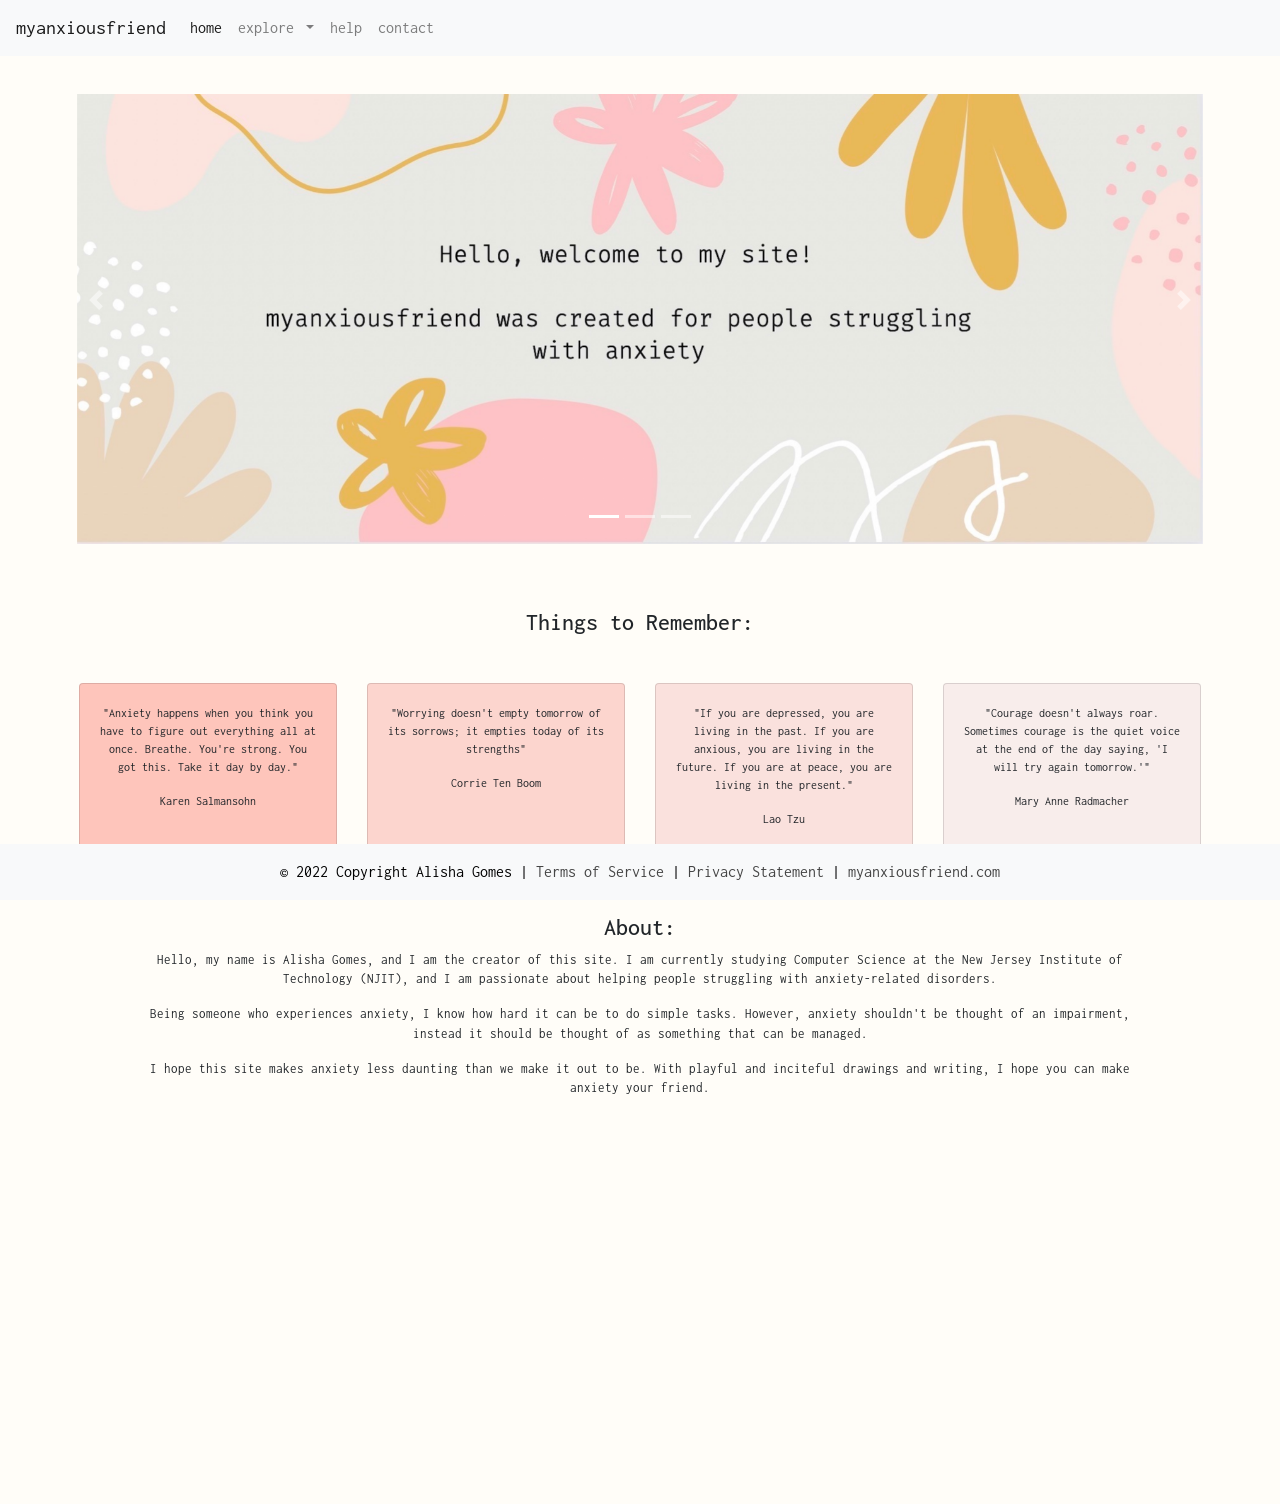
<file: index.html>
<!DOCTYPE html>
<html lang="en">
<head>
  <meta charset="UTF-8">
  <meta http-equiv="X-UA-Compatible" content="IE=edge">
  <meta name="viewport" content="width=device-width, initial-scale=1.0">
  <link rel="stylesheet" href="https://cdn.jsdelivr.net/npm/bootstrap@4.0.0/dist/css/bootstrap.min.css" integrity="sha384-Gn5384xqQ1aoWXA+058RXPxPg6fy4IWvTNh0E263XmFcJlSAwiGgFAW/dAiS6JXm" crossorigin="anonymous">
  <script src="https://code.jquery.com/jquery-3.2.1.slim.min.js" integrity="sha384-KJ3o2DKtIkvYIK3UENzmM7KCkRr/rE9/Qpg6aAZGJwFDMVNA/GpGFF93hXpG5KkN" crossorigin="anonymous"></script>
  <script src="https://cdn.jsdelivr.net/npm/popper.js@1.12.9/dist/umd/popper.min.js" integrity="sha384-ApNbgh9B+Y1QKtv3Rn7W3mgPxhU9K/ScQsAP7hUibX39j7fakFPskvXusvfa0b4Q" crossorigin="anonymous"></script>
  <script src="https://cdn.jsdelivr.net/npm/bootstrap@4.0.0/dist/js/bootstrap.min.js" integrity="sha384-JZR6Spejh4U02d8jOt6vLEHfe/JQGiRRSQQxSfFWpi1MquVdAyjUar5+76PVCmYl" crossorigin="anonymous"></script>
  <link rel="stylesheet" href = "styles.css">
  <link rel="preconnect" href="https://fonts.googleapis.com"> 
  <link rel="preconnect" href="https://fonts.gstatic.com" crossorigin> 
  <link href="https://fonts.googleapis.com/css2?family=Inconsolata:wght@200;400&display=swap" rel="stylesheet">
  <title>myanxiousfriend</title>
</head>
<body>

   <!--NAVIGATION-->
  <nav class="navbar navbar-expand-lg navbar-light bg-light">
    <a class="navbar-brand" href="index.html">myanxiousfriend</a>
    <button class="navbar-toggler" type="button" data-toggle="collapse" data-target="#navbarNavDropdown" aria-controls="navbarNavDropdown" aria-expanded="false" aria-label="Toggle navigation">
      <span class="navbar-toggler-icon"></span>
    </button>
    <div class="collapse navbar-collapse" id="navbarNavDropdown">
      <ul class="navbar-nav">
        <li class="nav-item active">
          <a class="nav-link" href="index.html">home<span class="sr-only">(current)</span></a>
        </li>
      
        <li class="nav-item dropdown">
          <a class="nav-link dropdown-toggle" href="explore.html" id="navbarDropdownMenuLink" data-toggle="dropdown" aria-haspopup="true" aria-expanded="false">
            explore
          </a>
          <div class="dropdown-menu" aria-labelledby="navbarDropdownMenuLink">
            <a class="dropdown-item" href="art.html">art</a>
            <a class="dropdown-item" href="blog.html">blog</a>
          </div>
          <li class="nav-item">
            <a class="nav-link" href="help.html">help</a>
          </li>
          <li class="nav-item">
            <a class="nav-link" href="contact.html">contact</a>
          </li>
        </li>
      </ul>
    </div>
  </nav>

   <!--CAROUSEL-->

  <div id="carouselExampleIndicators" class="carousel slide" data-ride="carousel">
    <ol class="carousel-indicators">
      <li data-target="#carouselExampleIndicators" data-slide-to="0" class="active"></li>
      <li data-target="#carouselExampleIndicators" data-slide-to="1"></li>
      <li data-target="#carouselExampleIndicators" data-slide-to="2"></li>
    </ol>
    <div class="carousel-inner">
      <div class="carousel-item active" >
        <img class="d-block w-100" src="1st.jpg" alt="First slide">
      </div>
      <div class="carousel-item">
        <img class="d-block w-100" src="2nd.jpg" alt="Second slide">
      </div>
      <div class="carousel-item">
        <img class="d-block w-100" src="3rd.jpg" alt="Third slide">
      </div>
    </div>
    <a class="carousel-control-prev" href="#carouselExampleIndicators" role="button" data-slide="prev">
      <span class="carousel-control-prev-icon" aria-hidden="true"></span>
      <span class="sr-only">Previous</span>
    </a>
    <a class="carousel-control-next" href="#carouselExampleIndicators" role="button" data-slide="next">
      <span class="carousel-control-next-icon" aria-hidden="true"></span>
      <span class="sr-only">Next</span>
    </a>
  </div>


  <h2 id = "things-to-remember">Things to Remember:</h2>

  <!--CARDS-->
  <div class="card-deck">
    <div class="card" style= "background-color:#FEC5BB">
      <div class="card-body text-center">
        <p class="card-text">"Anxiety happens when you think you have to figure out everything all at once. Breathe. You're strong. You got this. Take it day by day."</p>
        <p class="card-text">Karen Salmansohn</p>
      </div>
    </div>
    <div class="card" style= "background-color:#FCD5CE">
      <div class="card-body text-center">
        <p class="card-text">"Worrying doesn't empty tomorrow of its sorrows; it empties today of its strengths"</p>
        <p class = "card-text">Corrie Ten Boom</p>
      </div>
    </div>
    <div class="card" style= "background-color:#FAE1DD">
      <div class="card-body text-center">
        <p class="card-text">"If you are depressed, you are living in the past. If you are anxious, you are living in the future. If you are at peace, you are living in the present."</p>
        <p class = "card-text">Lao Tzu</p>
      </div>
    </div>
    <div class="card" style= "background-color:#F8EDEB">
      <div class="card-body text-center">
        <p class="card-text">"Courage doesn't always roar. Sometimes courage is the quiet voice at the end of the day saying, 'I will try again tomorrow.'"</p>
        <p class="card-text">Mary Anne Radmacher</p>
      </div>
    </div> 
  </div>

  <h2 id = "about">About:</h2>
  <p id = "about-p">Hello, my name is Alisha Gomes, and I am the creator of this site. I am currently studying Computer Science at the New Jersey Institute of Technology (NJIT), and I am passionate about helping people struggling with anxiety-related disorders.</p>
  <p id = "about-p2">Being someone who experiences anxiety, I know how hard it can be to do simple tasks. However, anxiety shouldn't be thought of an impairment, instead it should be thought of as something that can be managed.</p>
  <p id = "about-p3">I hope this site makes anxiety less daunting than we make it out to be. With playful and inciteful drawings and writing, I hope you can make anxiety your friend. </p>
  

  <!--video-->
  
    <video width="25%" height="25%" autoplay loop>
      <source src="video.mov" type="video/mp4">
    Your browser does not support the video tag.
    </video>
  


  <!--FOOTER-->
  <footer class="text-center text-white fixed-bottom">
    <div class="container p-4"></div>
    <div class="text-center p-3 bg-light" style="color: black;">
      © 2022 Copyright Alisha Gomes | <a href="terms.html" target="_blank">Terms of Service</a> | <a href="privacy.html" target="_blank">Privacy Statement</a> |
      <a href="https://mdbootstrap.com/">myanxiousfriend.com</a>
    </div>
  </footer>
</body>
</html>
</file>
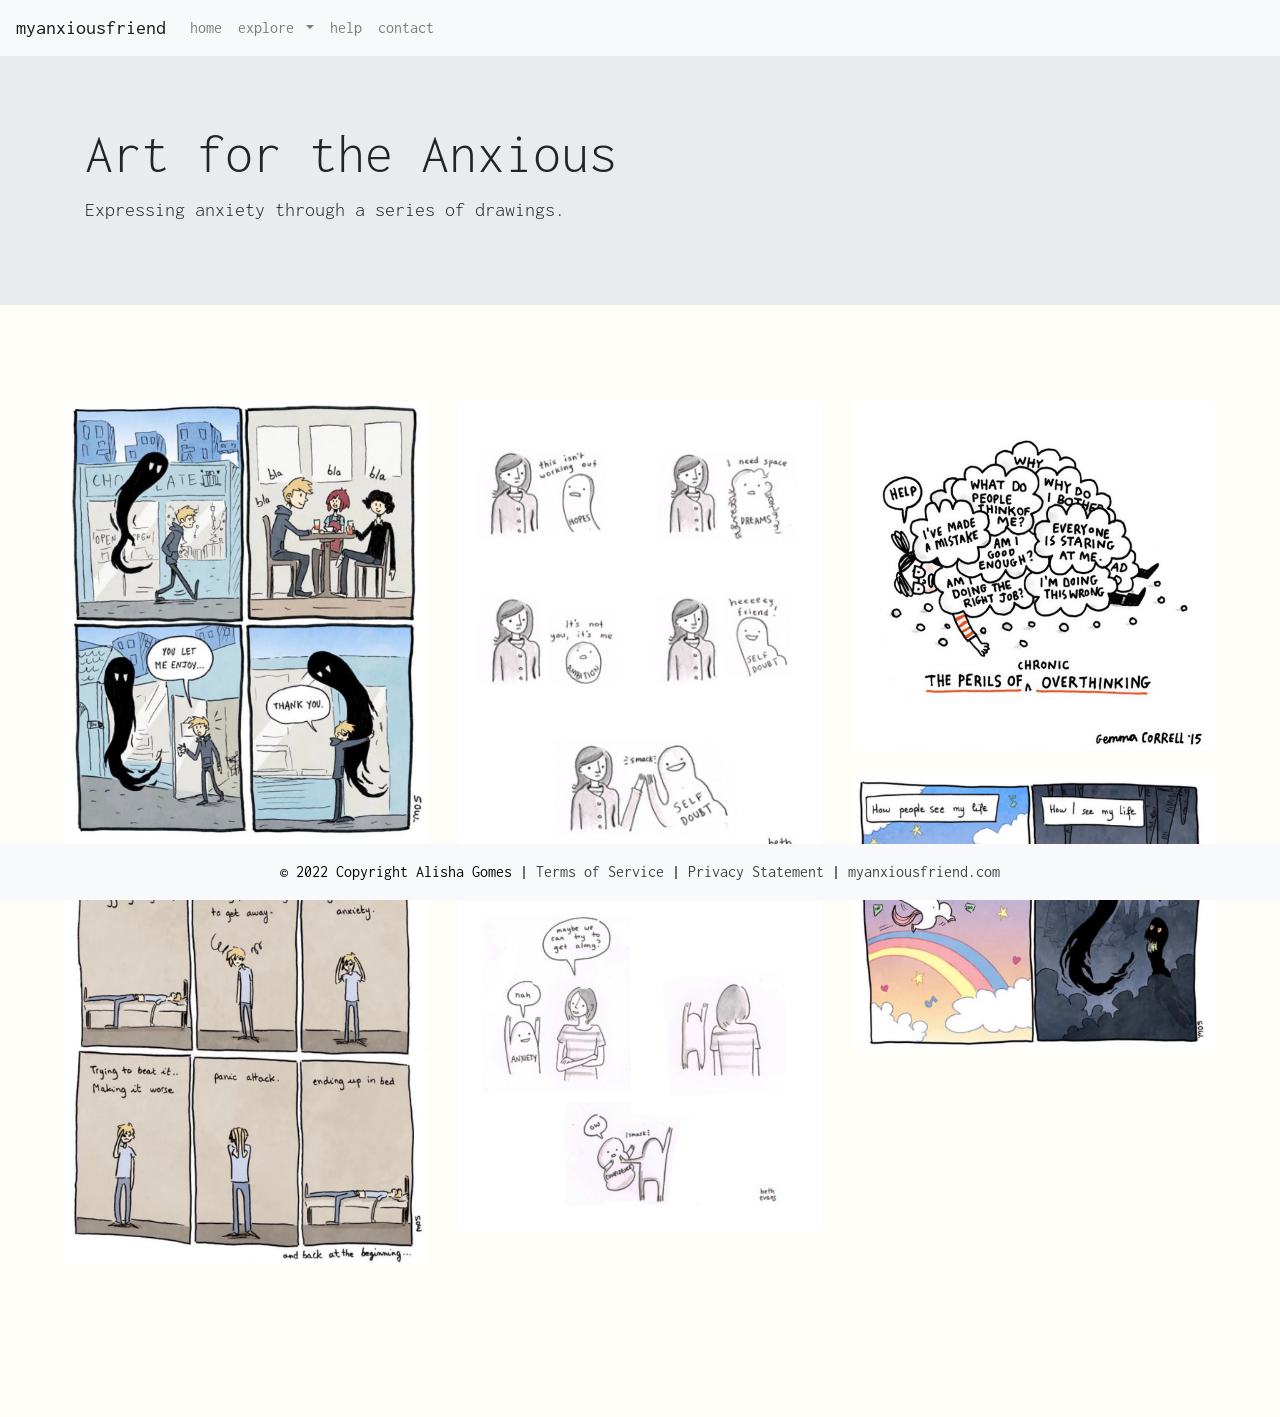
<file: art.html>
<!DOCTYPE html>
<html lang="en">
<head>
  <meta charset="UTF-8">
  <meta http-equiv="X-UA-Compatible" content="IE=edge">
  <meta name="viewport" content="width=device-width, initial-scale=1.0">
  <link rel="stylesheet" href="https://cdn.jsdelivr.net/npm/bootstrap@4.0.0/dist/css/bootstrap.min.css" integrity="sha384-Gn5384xqQ1aoWXA+058RXPxPg6fy4IWvTNh0E263XmFcJlSAwiGgFAW/dAiS6JXm" crossorigin="anonymous">
  <script src="https://code.jquery.com/jquery-3.2.1.slim.min.js" integrity="sha384-KJ3o2DKtIkvYIK3UENzmM7KCkRr/rE9/Qpg6aAZGJwFDMVNA/GpGFF93hXpG5KkN" crossorigin="anonymous"></script>
  <script src="https://cdn.jsdelivr.net/npm/popper.js@1.12.9/dist/umd/popper.min.js" integrity="sha384-ApNbgh9B+Y1QKtv3Rn7W3mgPxhU9K/ScQsAP7hUibX39j7fakFPskvXusvfa0b4Q" crossorigin="anonymous"></script>
  <script src="https://cdn.jsdelivr.net/npm/bootstrap@4.0.0/dist/js/bootstrap.min.js" integrity="sha384-JZR6Spejh4U02d8jOt6vLEHfe/JQGiRRSQQxSfFWpi1MquVdAyjUar5+76PVCmYl" crossorigin="anonymous"></script>
  <title>myanxiousfriend</title>
  <link rel="preconnect" href="https://fonts.googleapis.com"> 
  <link rel="preconnect" href="https://fonts.gstatic.com" crossorigin> 
  <link href="https://fonts.googleapis.com/css2?family=Inconsolata:wght@200;400&display=swap" rel="stylesheet">
  <link rel="stylesheet" href = "styles.css">
</head>
<body>
  <nav class="navbar navbar-expand-lg navbar-light bg-light">
    <a class="navbar-brand" href="index.html">myanxiousfriend</a>
    <button class="navbar-toggler" type="button" data-toggle="collapse" data-target="#navbarNavDropdown" aria-controls="navbarNavDropdown" aria-expanded="false" aria-label="Toggle navigation">
      <span class="navbar-toggler-icon"></span>
    </button>
    <div class="collapse navbar-collapse" id="navbarNavDropdown">
      <ul class="navbar-nav">
        <li class="nav-item">
          <a class="nav-link" href="index.html">home<span class="sr-only">(current)</span></a>
        </li>
      
        <li class="nav-item dropdown">
          <a class="nav-link dropdown-toggle" href="explore.html" id="navbarDropdownMenuLink" data-toggle="dropdown" aria-haspopup="true" aria-expanded="false">
            explore
          </a>
          <div class="dropdown-menu" aria-labelledby="navbarDropdownMenuLink">
            <a class="dropdown-item active" href="art.html">art</a>
            <a class="dropdown-item" href="blog.html">blog</a>
          </div>
          <li class="nav-item">
            <a class="nav-link" href="help.html">help</a>
          </li>
          <li class="nav-item">
            <a class="nav-link" href="contact.html">contact</a>
          </li>
        </li>
      </ul>
    </div>
  </nav>

   <!--JUMBOTRON-->
   <div class="jumbotron jumbotron-fluid">
    <div class="container">
      <h1 class="display-4">Art for the Anxious</h1>
      <p class="lead">Expressing anxiety through a series of drawings.</p>
    </div>
  </div>


  <!--GALLERY from https://mdbootstrap.com/docs/standard/extended/gallery/-->
  <div id = "gallery">
    <!-- Gallery -->
  <div class="row">
    <div class="col-lg-4 col-md-12 mb-4 mb-lg-0">
      <img
        src="picture1.jpg"
        class="w-100 shadow-1-strong rounded mb-4"
        alt="Cartoon of Anxiety"
      />

      <img
        src="picture2.jpg"
        class="w-100 shadow-1-strong rounded mb-4"
        alt="Cartoon of Anxiety"
      />
    </div>

    <div class="col-lg-4 mb-4 mb-lg-0">
      <img
        src="picture3.jpg"
        class="w-100 shadow-1-strong rounded mb-4"
        alt="Cartoon of Anxiety"
      />

      <img
        src="picture4.jpg"
        class="w-100 shadow-1-strong rounded mb-4"
        alt="Cartoon of Anxiety"
      />
    </div>

    <div class="col-lg-4 mb-4 mb-lg-0">
      <img
        src="picture5.jpg"
        class="w-100 shadow-1-strong rounded mb-4"
        alt="Cartoon of Anxiety"
      />

      <img
        src="picture6.jpg"
        class="w-100 shadow-1-strong rounded mb-4"
        alt="Cartoon of Anxiety"
      />
    </div>
 </div>
<!-- Gallery -->
  </div>


  <!--FOOTER-->
  <footer class="text-center text-white fixed-bottom">
    <div class="container p-4"></div>
    <div class="text-center p-3 bg-light" style="color: black;">
      © 2022 Copyright Alisha Gomes | <a href="terms.html" target="_blank">Terms of Service</a> | <a href="privacy.html" target="_blank">Privacy Statement</a> |
      <a href="https://mdbootstrap.com/">myanxiousfriend.com</a>
    </div>
  </footer>
</body>
</html>
</file>
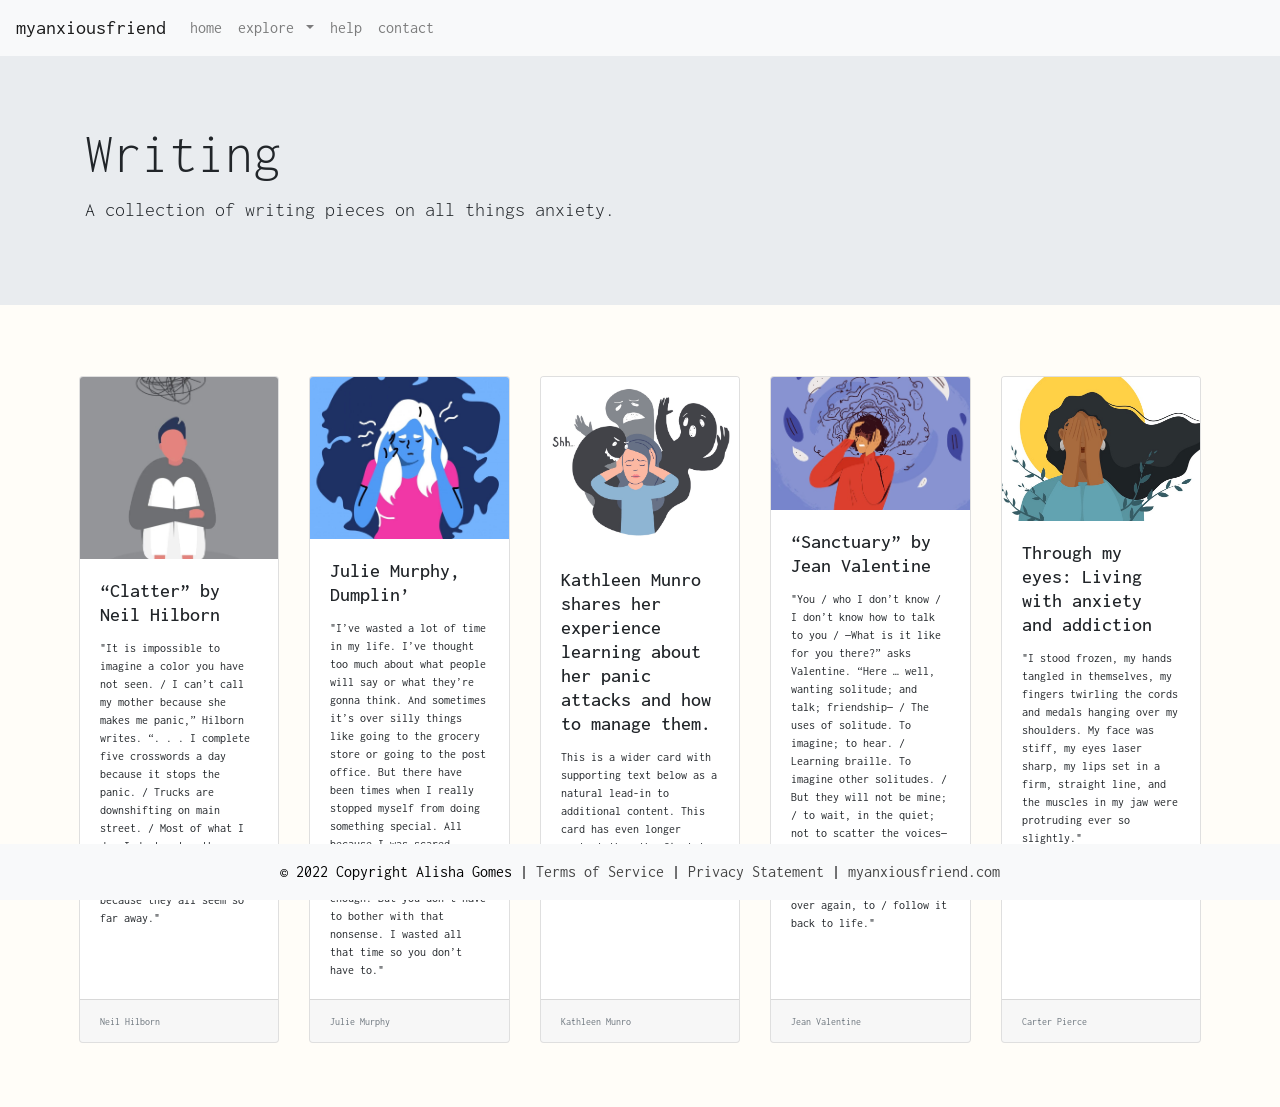
<file: blog.html>
<!DOCTYPE html>
<html lang="en">
<head>
  <meta charset="UTF-8">
  <meta http-equiv="X-UA-Compatible" content="IE=edge">
  <meta name="viewport" content="width=device-width, initial-scale=1.0">
  <link rel="stylesheet" href="https://cdn.jsdelivr.net/npm/bootstrap@4.0.0/dist/css/bootstrap.min.css" integrity="sha384-Gn5384xqQ1aoWXA+058RXPxPg6fy4IWvTNh0E263XmFcJlSAwiGgFAW/dAiS6JXm" crossorigin="anonymous">
  <script src="https://code.jquery.com/jquery-3.2.1.slim.min.js" integrity="sha384-KJ3o2DKtIkvYIK3UENzmM7KCkRr/rE9/Qpg6aAZGJwFDMVNA/GpGFF93hXpG5KkN" crossorigin="anonymous"></script>
  <script src="https://cdn.jsdelivr.net/npm/popper.js@1.12.9/dist/umd/popper.min.js" integrity="sha384-ApNbgh9B+Y1QKtv3Rn7W3mgPxhU9K/ScQsAP7hUibX39j7fakFPskvXusvfa0b4Q" crossorigin="anonymous"></script>
  <script src="https://cdn.jsdelivr.net/npm/bootstrap@4.0.0/dist/js/bootstrap.min.js" integrity="sha384-JZR6Spejh4U02d8jOt6vLEHfe/JQGiRRSQQxSfFWpi1MquVdAyjUar5+76PVCmYl" crossorigin="anonymous"></script>
  <title>myanxiousfriend</title>
  <link rel="preconnect" href="https://fonts.googleapis.com"> 
  <link rel="preconnect" href="https://fonts.gstatic.com" crossorigin> 
  <link href="https://fonts.googleapis.com/css2?family=Inconsolata:wght@200;400&display=swap" rel="stylesheet">
  <link rel="stylesheet" href = "styles.css">
</head>
<body>
  <nav class="navbar navbar-expand-lg navbar-light bg-light">
    <a class="navbar-brand" href="index.html">myanxiousfriend</a>
    <button class="navbar-toggler" type="button" data-toggle="collapse" data-target="#navbarNavDropdown" aria-controls="navbarNavDropdown" aria-expanded="false" aria-label="Toggle navigation">
      <span class="navbar-toggler-icon"></span>
    </button>
    <div class="collapse navbar-collapse" id="navbarNavDropdown">
      <ul class="navbar-nav">
        <li class="nav-item">
          <a class="nav-link" href="index.html">home<span class="sr-only">(current)</span></a>
        </li>
      
        <li class="nav-item dropdown">
          <a class="nav-link dropdown-toggle" href="explore.html" id="navbarDropdownMenuLink" data-toggle="dropdown" aria-haspopup="true" aria-expanded="false">
            explore
          </a>
          <div class="dropdown-menu" aria-labelledby="navbarDropdownMenuLink">
            <a class="dropdown-item" href="art.html">art</a>
            <a class="dropdown-item active" href="blog.html">blog</a>
          </div>
          <li class="nav-item">
            <a class="nav-link" href="help.html">help</a>
          </li>
          <li class="nav-item">
            <a class="nav-link" href="contact.html">contact</a>
          </li>
        </li>
      </ul>
    </div>
  </nav>
  <!--JUMBOTRON-->
  <div class="jumbotron jumbotron-fluid">
    <div class="container">
      <h1 class="display-4">Writing</h1>
      <p class="lead">A collection of writing pieces on all things anxiety.</p>
    </div>
  </div>
  <!--BLOG CONTENT-->
  <div class="card-deck">
    <div class="card">
      <img class="card-img-top" src="blog1.jpg" alt="Anxiety image">
      <div class="card-body">
        <h5 class="card-title">“Clatter” by Neil Hilborn</h5>
        <p class="card-text">"It is impossible to imagine a color you have not seen. / I can’t call my mother because she makes me panic,” Hilborn writes. “. . . I complete five crosswords a day because it stops the panic. / Trucks are downshifting on main street. / Most of what I do, I do to stop the panic. / I never cry about things outside of my head because they all seem so far away."</p>
      </div>
      <div class="card-footer">
        <small class="text-muted">Neil Hilborn</small>
      </div>
    </div>
    <div class="card">
      <img class="card-img-top" src="blog2.jpg" alt="Anxiety image">
      <div class="card-body">
        <h5 class="card-title">Julie Murphy, Dumplin’ </h5>
        <p class="card-text">"I’ve wasted a lot of time in my life. I’ve thought too much about what people will say or what they’re gonna think. And sometimes it’s over silly things like going to the grocery store or going to the post office. But there have been times when I really stopped myself from doing something special. All because I was scared someone might look at me and decide I wasn’t good enough. But you don’t have to bother with that nonsense. I wasted all that time so you don’t have to."</p>
      </div>
      <div class="card-footer">
        <small class="text-muted">Julie Murphy</small>
      </div>
    </div>
    <div class="card">
      <img class="card-img-top" src="blog3.jpg" alt="Anxiety image">
      <div class="card-body">
        <h5 class="card-title">Kathleen Munro shares her experience learning about her panic attacks and how to manage them.</h5>
        <p class="card-text">This is a wider card with supporting text below as a natural lead-in to additional content. This card has even longer content than the first to show that equal height action.</p>
      </div>
      <div class="card-footer">
        <small class="text-muted">Kathleen Munro</small>
      </div>
    </div>
    <div class="card">
      <img class="card-img-top" src="blog4.jpg" alt="Anxiety image">
      <div class="card-body">
        <h5 class="card-title">“Sanctuary” by Jean Valentine</h5>
        <p class="card-text">"You / who I don’t know / I don’t know how to talk to you / —What is it like for you there?” asks Valentine. “Here … well, wanting solitude; and talk; friendship— / The uses of solitude. To imagine; to hear. / Learning braille. To imagine other solitudes. / But they will not be mine; / to wait, in the quiet; not to scatter the voices— / What are you afraid of? / … Yes I know: the thread you have to keep finding, over again, to / follow it back to life."</p>
      </div>
      <div class="card-footer">
        <small class="text-muted">Jean Valentine</small>
      </div>
    </div>
    <div class="card">
      <img class="card-img-top" src="blog5.jpg" alt="Anxiety image">
      <div class="card-body">
        <h5 class="card-title">Through my eyes: Living with anxiety and addiction</h5>
        <p class="card-text">"I stood frozen, my hands tangled in themselves, my fingers twirling the cords and medals hanging over my shoulders. My face was stiff, my eyes laser sharp, my lips set in a firm, straight line, and the muscles in my jaw were protruding ever so slightly."</p>
      </div>
      <div class="card-footer">
        <small class="text-muted">Carter Pierce</small>
      </div>
    </div>
    
  </div>

  <!--FOOTER-->
  <footer class="text-center text-white fixed-bottom">
    <div class="container p-4"></div>
    <div class="text-center p-3 bg-light" style="color: black;">
      © 2022 Copyright Alisha Gomes | <a href="terms.html" target="_blank">Terms of Service</a> | <a href="privacy.html" target="_blank">Privacy Statement</a> |
      <a href="https://mdbootstrap.com/">myanxiousfriend.com</a>
    </div>
  </footer>
</body>
</html>
</file>
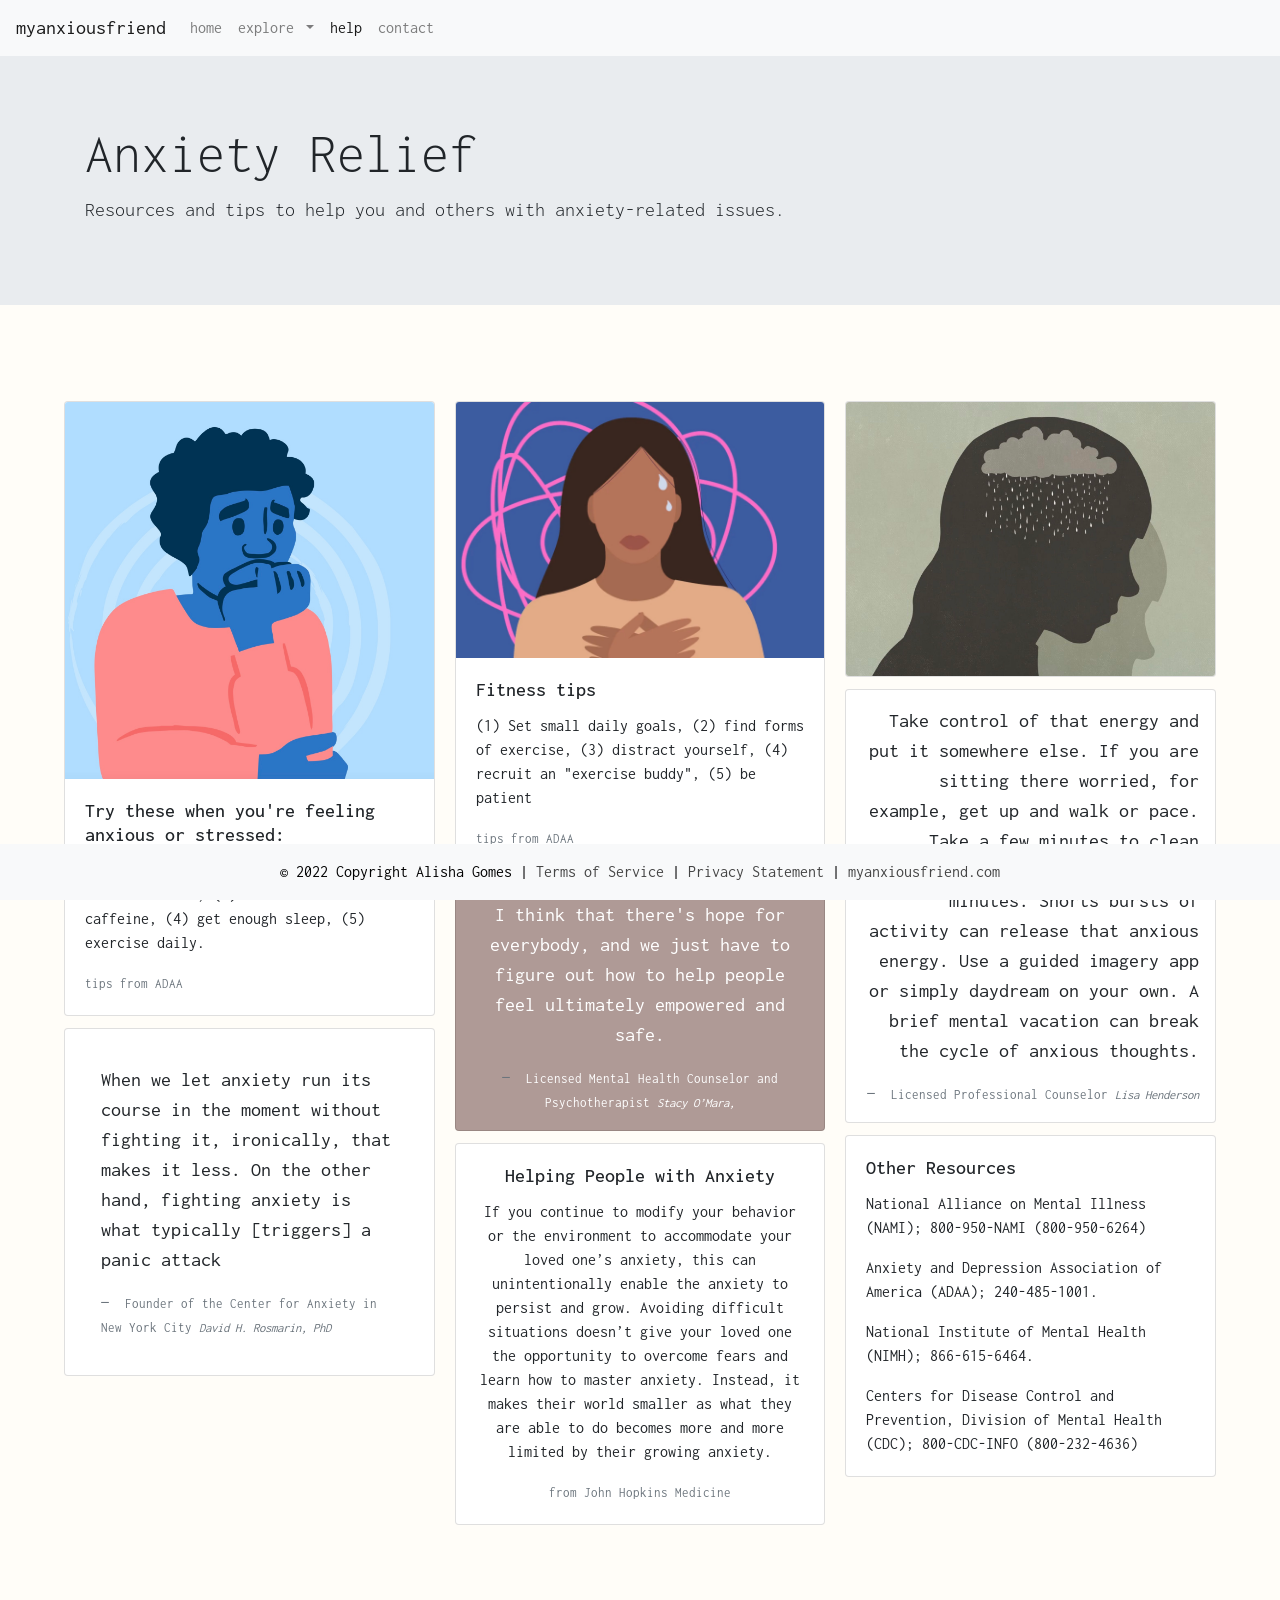
<file: help.html>
<!DOCTYPE html>
<html lang="en">
<head>
  <meta charset="UTF-8">
  <meta http-equiv="X-UA-Compatible" content="IE=edge">
  <meta name="viewport" content="width=device-width, initial-scale=1.0">
  <link rel="stylesheet" href="https://cdn.jsdelivr.net/npm/bootstrap@4.0.0/dist/css/bootstrap.min.css" integrity="sha384-Gn5384xqQ1aoWXA+058RXPxPg6fy4IWvTNh0E263XmFcJlSAwiGgFAW/dAiS6JXm" crossorigin="anonymous">
  <script src="https://code.jquery.com/jquery-3.2.1.slim.min.js" integrity="sha384-KJ3o2DKtIkvYIK3UENzmM7KCkRr/rE9/Qpg6aAZGJwFDMVNA/GpGFF93hXpG5KkN" crossorigin="anonymous"></script>
  <script src="https://cdn.jsdelivr.net/npm/popper.js@1.12.9/dist/umd/popper.min.js" integrity="sha384-ApNbgh9B+Y1QKtv3Rn7W3mgPxhU9K/ScQsAP7hUibX39j7fakFPskvXusvfa0b4Q" crossorigin="anonymous"></script>
  <script src="https://cdn.jsdelivr.net/npm/bootstrap@4.0.0/dist/js/bootstrap.min.js" integrity="sha384-JZR6Spejh4U02d8jOt6vLEHfe/JQGiRRSQQxSfFWpi1MquVdAyjUar5+76PVCmYl" crossorigin="anonymous"></script>
  <link rel="stylesheet" href = "styles.css">
  <title>myanxiousfriend</title>
  <link rel="preconnect" href="https://fonts.googleapis.com"> 
  <link rel="preconnect" href="https://fonts.gstatic.com" crossorigin> 
  <link href="https://fonts.googleapis.com/css2?family=Inconsolata:wght@200;400&display=swap" rel="stylesheet">
</head>
<body>
  <nav class="navbar navbar-expand-lg navbar-light bg-light">
    <a class="navbar-brand" href="index.html">myanxiousfriend</a>
    <button class="navbar-toggler" type="button" data-toggle="collapse" data-target="#navbarNavDropdown" aria-controls="navbarNavDropdown" aria-expanded="false" aria-label="Toggle navigation">
      <span class="navbar-toggler-icon"></span>
    </button>
    <div class="collapse navbar-collapse" id="navbarNavDropdown">
      <ul class="navbar-nav">
        <li class="nav-item">
          <a class="nav-link" href="index.html">home<span class="sr-only">(current)</span></a>
        </li>
      
        <li class="nav-item dropdown">
          <a class="nav-link dropdown-toggle" href="explore.html" id="navbarDropdownMenuLink" data-toggle="dropdown" aria-haspopup="true" aria-expanded="false">
            explore
          </a>
          <div class="dropdown-menu" aria-labelledby="navbarDropdownMenuLink">
            <a class="dropdown-item" href="art.html">art</a>
            <a class="dropdown-item" href="blog.html">blog</a>
          </div>
          <li class="nav-item">
            <a class="nav-link active" href="help.html">help</a>
          </li>
          <li class="nav-item">
            <a class="nav-link" href="contact.html">contact</a>
          </li>
        </li>
      </ul>
    </div>
  </nav>
  <!--JUMBOTRON-->
  <div class="jumbotron jumbotron-fluid">
    <div class="container">
      <h1 class="display-4">Anxiety Relief</h1>
      <p class="lead">Resources and tips to help you and others with anxiety-related issues. </p>
    </div>
  </div>
  <!--CONTENT-->
  <div class="card-columns">
    <div class="card">
      <img class="card-img-top" src="help1.jpg" alt="Anxiety image">
      <div class="card-body">
        <h5 class="card-title">Try these when you're feeling anxious or stressed:</h5>
        <p class="card-text" >(1) Take a time-out, (2) eat well-balanced meals, (3) limit alcohol and caffeine, (4) get enough sleep, (5) exercise daily.</p>
        <p class="card-text"><small class="text-muted">tips from ADAA</small></p>
      </div>
    </div>
    <div class="card p-3">
      <blockquote class="blockquote mb-0 card-body">
        <p>When we let anxiety run its course in the moment without fighting it, ironically, that makes it less. On the other hand, fighting anxiety is what typically [triggers] a panic attack</p>
        <footer class="blockquote-footer">
          <small class="text-muted">
            Founder of the Center for Anxiety in New York City <cite title="Source Title">David H. Rosmarin, PhD</cite>
          </small>
        </footer>
      </blockquote>
    </div>
    <div class="card">
      <img class="card-img-top" src="help2.jpg" alt="Anxiety image">
      <div class="card-body">
        <h5 class="card-title">Fitness tips</h5>
        <p class="card-text">(1) Set small daily goals, (2) find forms of exercise, (3) distract yourself, (4) recruit an "exercise buddy", (5) be patient</p>
        <p class="card-text"><small class="text-muted">tips from ADAA</small></p>
      </div>
    </div>
    <div class="card text-white text-center p-3" style= "background-color:#af9a96">
      <blockquote class="blockquote mb-0">
        <p>I think that there's hope for everybody, and we just have to figure out how to help people feel ultimately empowered and safe.</p>
        <footer class="blockquote-footer">
          <small style= "color:white">
            Licensed Mental Health Counselor and Psychotherapist <cite title="Source Title">Stacy O’Mara,</cite>
          </small>
        </footer>
      </blockquote>
    </div>
    <div class="card text-center">
      <div class="card-body">
        <h5 class="card-title">Helping People with Anxiety</h5>
        <p class="card-text">If you continue to modify your behavior or the environment to accommodate your loved one’s anxiety, this can unintentionally enable the anxiety to persist and grow. Avoiding difficult situations doesn’t give your loved one the opportunity to overcome fears and learn how to master anxiety. Instead, it makes their world smaller as what they are able to do becomes more and more limited by their growing anxiety.</p>
        <p class="card-text"><small class="text-muted">from John Hopkins Medicine</small></p>
      </div>
    </div>
    <div class="card">
      <img class="card-img" src="help3.jpg" alt="Anxiety image">
    </div>
    <div class="card p-3 text-right">
      <blockquote class="blockquote mb-0">
        <p>Take control of that energy and put it somewhere else. If you are sitting there worried, for example, get up and walk or pace. Take a few minutes to clean something. Go outside for 5 minutes. Shorts bursts of activity can release that anxious energy. Use a guided imagery app or simply daydream on your own. A brief mental vacation can break the cycle of anxious thoughts.</p>
        <footer class="blockquote-footer">
          <small class="text-muted">
            Licensed Professional Counselor  <cite title="Source Title">Lisa Henderson</cite>
          </small>
        </footer>
      </blockquote>
    </div>
    <div class="card">
      <div class="card-body">
        <h5 class="card-title">Other Resources</h5>
        <p class="card-text">National Alliance on Mental Illness (NAMI); 800-950-NAMI (800-950-6264)</p>
        <p class="card-text">Anxiety and Depression Association of America (ADAA); 240-485-1001.</p>
        <p class="card-text">National Institute of Mental Health (NIMH); 866-615-6464.</p>
        <p class="card-text">Centers for Disease Control and Prevention, Division of Mental Health (CDC); 800-CDC-INFO (800-232-4636)</p>
      </div>
    </div>
  </div>

  <!--FOOTER-->
  <footer class="text-center text-white fixed-bottom">
    <div class="container p-4"></div>
    <div class="text-center p-3 bg-light" style="color: black;">
      © 2022 Copyright Alisha Gomes | <a href="terms.html" target="_blank">Terms of Service</a> | <a href="privacy.html" target="_blank">Privacy Statement</a> |
      <a href="https://mdbootstrap.com/">myanxiousfriend.com</a>
    </div>
  </footer>
</body>
</html>
</file>
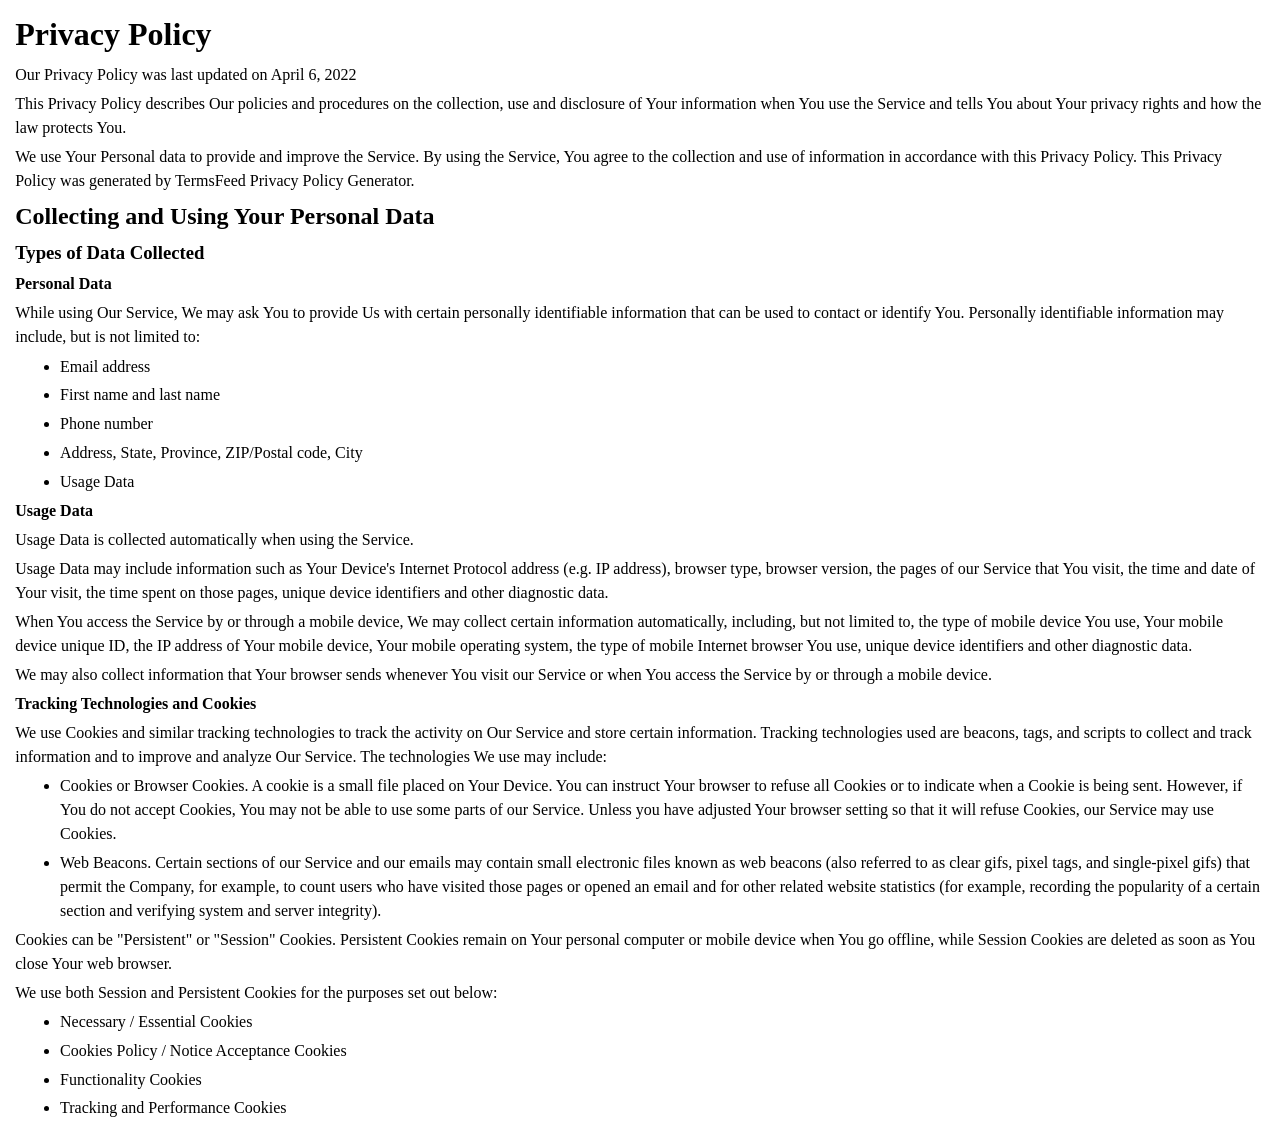
<file: privacy.html>
<!--WRITING TAKEN FROM https://www.termsfeed.com/blog/sample-privacy-policy-template/-->


<!DOCTYPE html>
<html lang="en">
<head>
    <meta charset="UTF-8">
    <meta http-equiv="X-UA-Compatible" content="IE=edge">
    <meta name="viewport" content="width=device-width, initial-scale=1.0">
    <title>myanxiousfriend</title>

    <style>
        * {
            margin: 0.4%;
            line-height: 150%;
        }
    </style>
</head>
<body>

    <h1>Privacy Policy</h1>
    <p>Our Privacy Policy was last updated on April 6, 2022</p>
    <p>This Privacy Policy describes Our policies and procedures on the collection, use and disclosure of Your
        information when You use the Service and tells You about Your privacy rights and how the law protects You.</p>
    <p>We use Your Personal data to provide and improve the Service. By using the Service, You agree to the collection and use of information in accordance with this Privacy Policy. This Privacy Policy was generated by TermsFeed Privacy Policy Generator.
    </p>
    <h2>Collecting and Using Your Personal Data</h2>
    <h3>Types of Data Collected</h3>
    <h4>Personal Data</h4>
    <p>While using Our Service, We may ask You to provide Us with certain personally identifiable information that can be used to contact or identify You. Personally identifiable information may include, but is not limited to:
    </p>
    <ul>
        <li>Email address</li>
        <li>First name and last name</li>
        <li>Phone number</li>
        <li>Address, State, Province, ZIP/Postal code, City</li>
        <li>Usage Data</li>
    </ul>
    <h4>Usage Data</h4>
    <p>Usage Data is collected automatically when using the Service.</p>
    <p>Usage Data may include information such as Your Device's Internet Protocol address (e.g. IP address), browser type, browser version, the pages of our Service that You visit, the time and date of Your visit, the time spent on those pages, unique device identifiers and other diagnostic data.</p>
    <p>When You access the Service by or through a mobile device, We may collect certain information automatically, including, but not limited to, the type of mobile device You use, Your mobile device unique ID, the IP address of Your mobile device, Your mobile operating system, the type of mobile Internet browser You use, unique device identifiers and other diagnostic data.
    </p>
    <p>We may also collect information that Your browser sends whenever You visit our Service or when You access the Service by or through a mobile device.</p>
    <h4>Tracking Technologies and Cookies</h4>
    <p>We use Cookies and similar tracking technologies to track the activity on Our Service and store certain information. Tracking technologies used are beacons, tags, and scripts to collect and track information and to improve and analyze Our Service. The technologies We use may include:
    </p>
    <ul>
        <li>Cookies or Browser Cookies. A cookie is a small file placed on Your Device. You can instruct Your browser to refuse all Cookies or to indicate when a Cookie is being sent. However, if You do not accept Cookies, You may not be able to use some parts of our Service. Unless you have adjusted Your browser setting so that it will refuse Cookies, our Service may use Cookies.</li>
        <li>Web Beacons. Certain sections of our Service and our emails may contain small electronic files known as web beacons (also referred to as clear gifs, pixel tags, and single-pixel gifs) that permit the Company, for example, to count users who have visited those pages or opened an email and for other related website statistics (for example, recording the popularity of a certain section and verifying system and server integrity).</li>
    </ul>
    <p>Cookies can be "Persistent" or "Session" Cookies. Persistent Cookies remain on Your personal computer or mobile device when You go offline, while Session Cookies are deleted as soon as You close Your web browser.
    </p>
    <p>We use both Session and Persistent Cookies for the purposes set out below:</p>
    <ul>
        <li>Necessary / Essential Cookies</li>
        <li>Cookies Policy / Notice Acceptance Cookies</li>
        <li>Functionality Cookies</li>
        <li>Tracking and Performance Cookies</li>
    </ul>
</body>
</html>
</file>
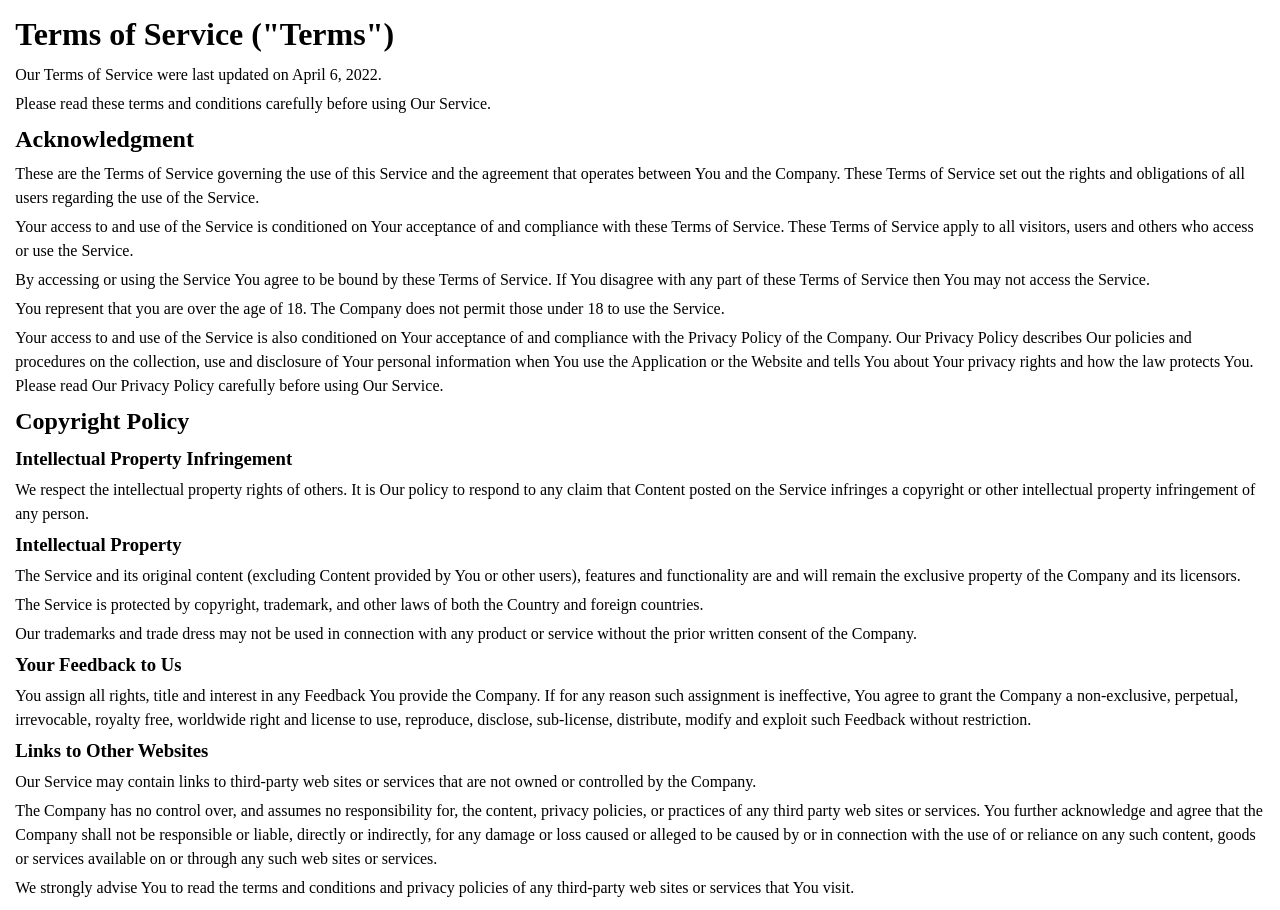
<file: terms.html>
<!--WRITING TAKEN FROM https://www.termsfeed.com/blog/sample-terms-of-service-template/-->


<!DOCTYPE html>
<html lang="en">
<head>
    <meta charset="UTF-8">
    <meta http-equiv="X-UA-Compatible" content="IE=edge">
    <meta name="viewport" content="width=device-width, initial-scale=1.0">
    <title>myanxiousfriend</title>
</head>
    <style>
        * {
            margin: 0.4%;
            line-height: 150%;
        }
    </style>
<body>
    <h1>Terms of Service ("Terms")</h1>
    <p>Our Terms of Service were last updated on April 6, 2022.</p>
    <p>Please read these terms and conditions carefully before using Our Service.</p>
    <h2>Acknowledgment</h2>
    <p>These are the Terms of Service governing the use of this Service and the agreement that operates between You and the Company. These Terms of Service set out the rights and obligations of all users regarding the use of the Service.</p>
    <p>Your access to and use of the Service is conditioned on Your acceptance of and compliance with these Terms of Service. These Terms of Service apply to all visitors, users and others who access or use the Service.</p>
    <p>
        By accessing or using the Service You agree to be bound by these Terms of Service. If You disagree with any part of these Terms of Service then You may not access the Service.</p> 
    <p>You represent that you are over the age of 18. The Company does not permit those under 18 to use the Service.</p>
    <p>Your access to and use of the Service is also conditioned on Your acceptance of and compliance with the Privacy Policy of the Company. Our Privacy Policy describes Our policies and procedures on the collection, use and disclosure of Your personal information when You use the Application or the Website and tells You about Your privacy rights and how the law protects You. Please read Our Privacy Policy carefully before using Our Service.</p> 

    <h2>Copyright Policy</h2>
    <h3>Intellectual Property Infringement</h3>
    <p>We respect the intellectual property rights of others. It is Our policy to respond to any claim that Content posted on the Service infringes a copyright or other intellectual property infringement of any person.
    </p>
    <p></p>
    <h3>Intellectual Property</h3>
    <p>The Service and its original content (excluding Content provided by You or other users), features and functionality are and will remain the exclusive property of the Company and its licensors.</p>
    <p>The Service is protected by copyright, trademark, and other laws of both the Country and foreign countries.</p>
    <p>Our trademarks and trade dress may not be used in connection with any product or service without the prior written consent of the Company.</p>
    <h3>Your Feedback to Us</h3>
    <p>You assign all rights, title and interest in any Feedback You provide the Company. If for any reason such assignment is ineffective, You agree to grant the Company a non-exclusive, perpetual, irrevocable, royalty free, worldwide right and license to use, reproduce, disclose, sub-license, distribute, modify and exploit such Feedback without restriction.</p>
    <h3>Links to Other Websites</h3>
    <p>Our Service may contain links to third-party web sites or services that are not owned or controlled by the Company.</p>
    <p>The Company has no control over, and assumes no responsibility for, the content, privacy policies, or practices of any third party web sites or services. You further acknowledge and agree that the Company shall not be responsible or liable, directly or indirectly, for any damage or loss caused or alleged to be caused by or in connection with the use of or reliance on any such content, goods or services available on or through any such web sites or services.</p>
    <p>We strongly advise You to read the terms and conditions and privacy policies of any third-party web sites or services that You visit.</p>
</body>
</html>
</file>
<file: styles.css>
html *
{
   font-family:'Inconsolata', monospace !important;
   
}

body {
    background-color: #fffdf8;
}

a:link, a:visited {
    background-color: transparent;
    color: rgb(69, 69, 69);
}
  
a:hover, a:active {
    color: rgb(80, 80, 80);
    background-color: transparent;
}

.carousel {
    padding-top:3%;
    padding-left: 6%;
    padding-right: 6%;
}

.card-deck {
    padding-top: 3%;
    font-size: 75%;
    margin-left:5%;
    margin-right:5%;
    padding-bottom: 5%;
}

#things-to-remember {
    padding-top: 5%;
    font-size: 150%;
    text-align: center;
}

#about {
    padding-top: 0%;
    font-size: 150%;
    text-align: center;
  
}

#about-p {
    font-size: 80%;
    text-align: center;
    padding-bottom:0%;
    padding-top: 0%;
    padding-left: 10%;
    padding-right: 10%;
}

#about-p2 {
    font-size: 80%;
    text-align: center;
    padding-bottom:0%;
    padding-top: 0%;
    padding-left: 10%;
    padding-right: 10%;
}

#about-p3 {
    font-size: 80%;
    text-align: center;
    padding-bottom:5%;
    padding-top: 0%;
    padding-left: 10%;
    padding-right: 10%;
}

video {
    padding-bottom:13%;
    margin-bottom: 0%;
    padding-top:0%;
    display: block;
    margin: auto;
    
}

.card-columns {
    padding-top: 5%;
    padding-left: 5%;
    padding-right: 5%;
    padding-bottom: 5%;
}

#accordion {
    padding-top: 0%;
    padding-left: 5%;
    padding-right: 5%;
    padding-bottom: 10%;
}

#gallery {
    padding-left: 5%;
    padding-right: 5%;
    padding-top: 5%;
    padding-bottom: 10%;
}
</file>
